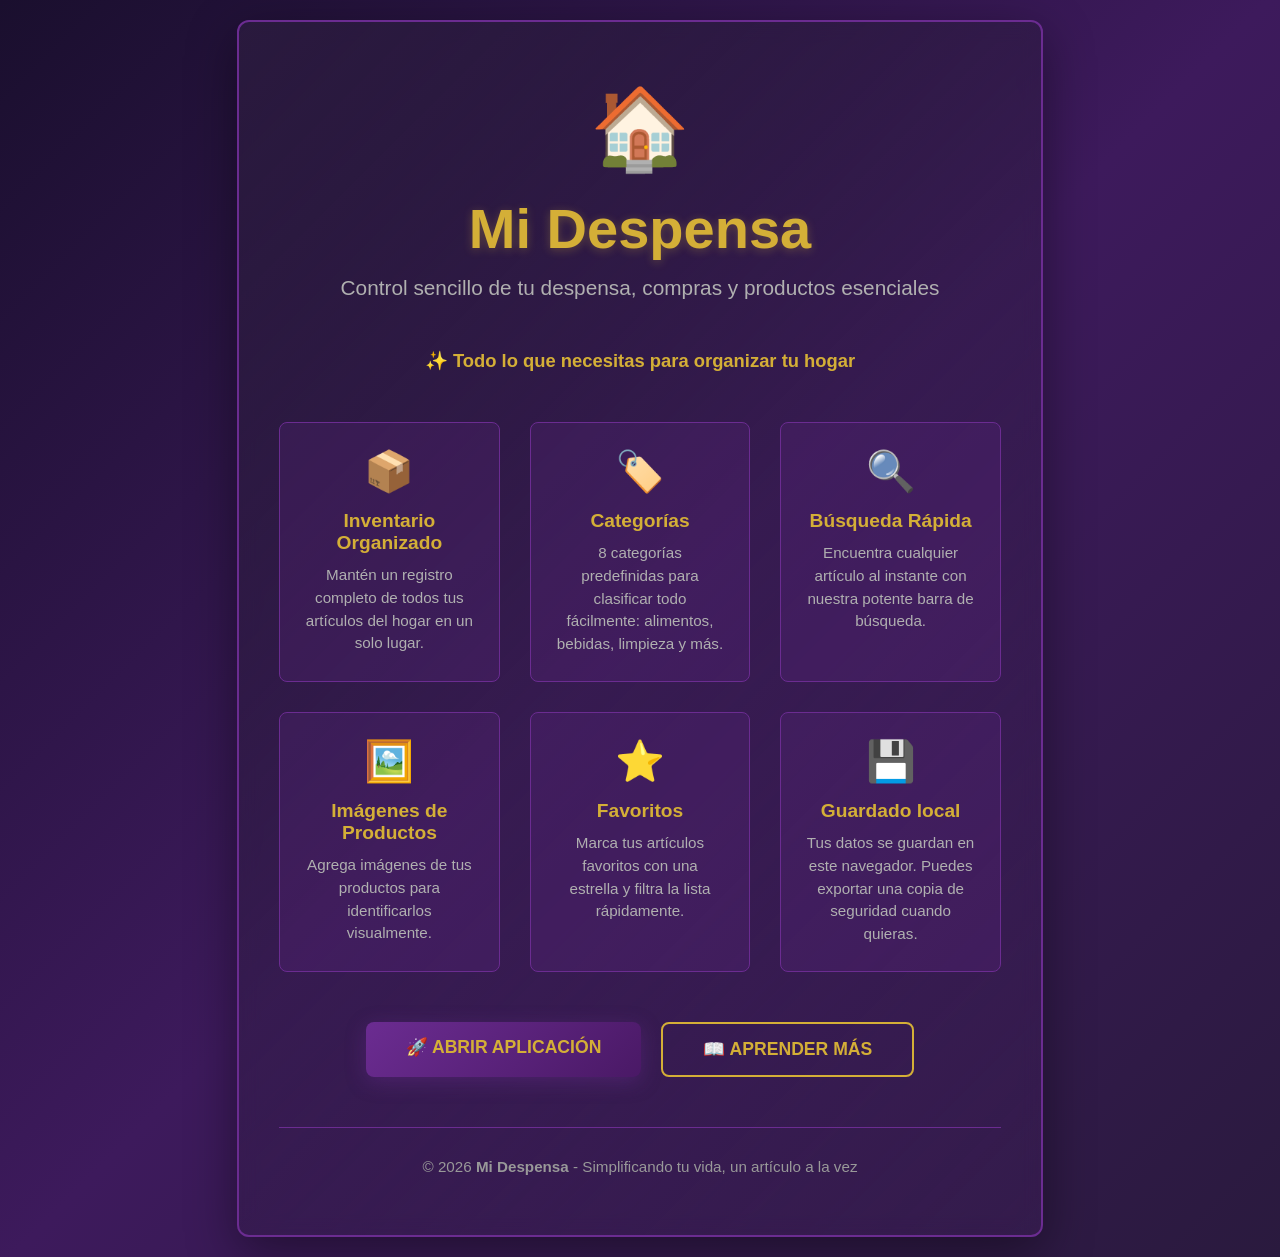
<file: index.html>
<!DOCTYPE html>
<html lang="es">
<head>
<meta charset="UTF-8"><meta name="viewport" content="width=device-width, initial-scale=1.0">
<title>Mi Despensa | Inventario del hogar</title>
<meta name="description" content="Controla los productos de tu hogar, cantidades, favoritos y compras desde una aplicación sencilla.">
<meta name="theme-color" content="#1a0f2e">
<style>
*{margin:0;padding:0;box-sizing:border-box}
body{font-family:'Segoe UI',Tahoma,Geneva,Verdana,sans-serif;background:linear-gradient(135deg,#1a0f2e 0%,#3d1a5c 50%,#2a1a3e 100%);color:#f5f5f5;min-height:100vh;display:flex;align-items:center;justify-content:center;padding:20px}
.landing-container{max-width:900px;background:linear-gradient(135deg,rgba(42,26,62,.95) 0%,rgba(107,44,145,.1) 100%);border:2px solid #6b2c91;border-radius:12px;padding:60px 40px;text-align:center;box-shadow:0 15px 50px rgba(0,0,0,.4);backdrop-filter:blur(10px)}
header{margin-bottom:40px}.logo{font-size:80px;margin-bottom:20px;display:block}
h1{font-size:3.5em;color:#d4af37;margin-bottom:15px;text-shadow:0 2px 10px rgba(212,175,55,.3)}
.tagline{font-size:1.3em;color:#b0b0b0;margin-bottom:50px}
.features{display:grid;grid-template-columns:repeat(auto-fit,minmax(200px,1fr));gap:30px;margin:50px 0}
.feature{padding:25px;background:rgba(107,44,145,.2);border:1px solid #6b2c91;border-radius:8px;transition:all .3s ease}
.feature:hover{background:rgba(107,44,145,.4);transform:translateY(-5px);box-shadow:0 5px 20px rgba(212,175,55,.2)}
.feature-icon{font-size:2.5em;margin-bottom:15px}.feature-title{font-size:1.2em;color:#d4af37;margin-bottom:10px;font-weight:bold}
.feature-desc{font-size:.95em;color:#b0b0b0;line-height:1.5}
.cta-section{margin-top:50px;display:flex;gap:20px;justify-content:center;flex-wrap:wrap}
.btn{padding:15px 40px;font-size:1.1em;border:none;border-radius:8px;cursor:pointer;font-weight:bold;transition:all .3s ease;text-decoration:none;display:inline-block;text-transform:uppercase}
.btn-primary{background:linear-gradient(135deg,#6b2c91,#4a1966);color:#d4af37;box-shadow:0 5px 20px rgba(107,44,145,.4)}
.btn-primary:hover{transform:translateY(-3px);box-shadow:0 8px 25px rgba(212,175,55,.3)}
.btn-secondary{background:transparent;color:#d4af37;border:2px solid #d4af37}.btn-secondary:hover{background:#d4af37;color:#4a1966;transform:translateY(-3px)}
footer{margin-top:50px;padding-top:30px;border-top:1px solid #6b2c91;color:#999;font-size:.95em}
.features-intro{font-size:1.15em;color:#d4af37;margin-bottom:30px;font-weight:600}
@media(max-width:768px){.landing-container{padding:40px 25px}h1{font-size:2.5em}.logo{font-size:60px}.tagline{font-size:1.1em}.features{grid-template-columns:1fr;gap:20px}.btn{width:100%}}
</style>
</head>
<body><div class="landing-container">
<header><span class="logo">🏠</span><h1>Mi Despensa</h1><p class="tagline">Control sencillo de tu despensa, compras y productos esenciales</p></header>
<div class="features-intro">✨ Todo lo que necesitas para organizar tu hogar</div>
<div class="features" id="features">
<div class="feature"><div class="feature-icon">📦</div><div class="feature-title">Inventario Organizado</div><div class="feature-desc">Mantén un registro completo de todos tus artículos del hogar en un solo lugar.</div></div>
<div class="feature"><div class="feature-icon">🏷️</div><div class="feature-title">Categorías</div><div class="feature-desc">8 categorías predefinidas para clasificar todo fácilmente: alimentos, bebidas, limpieza y más.</div></div>
<div class="feature"><div class="feature-icon">🔍</div><div class="feature-title">Búsqueda Rápida</div><div class="feature-desc">Encuentra cualquier artículo al instante con nuestra potente barra de búsqueda.</div></div>
<div class="feature"><div class="feature-icon">🖼️</div><div class="feature-title">Imágenes de Productos</div><div class="feature-desc">Agrega imágenes de tus productos para identificarlos visualmente.</div></div>
<div class="feature"><div class="feature-icon">⭐</div><div class="feature-title">Favoritos</div><div class="feature-desc">Marca tus artículos favoritos con una estrella y filtra la lista rápidamente.</div></div>
<div class="feature"><div class="feature-icon">💾</div><div class="feature-title">Guardado local</div><div class="feature-desc">Tus datos se guardan en este navegador. Puedes exportar una copia de seguridad cuando quieras.</div></div>
</div>
<div class="cta-section"><a href="app.html" class="btn btn-primary">🚀 Abrir Aplicación</a><a href="#features" class="btn btn-secondary">📖 Aprender Más</a></div>
<footer><p>&copy; 2026 <strong>Mi Despensa</strong> - Simplificando tu vida, un artículo a la vez</p></footer>
</div></body></html>
</file>
